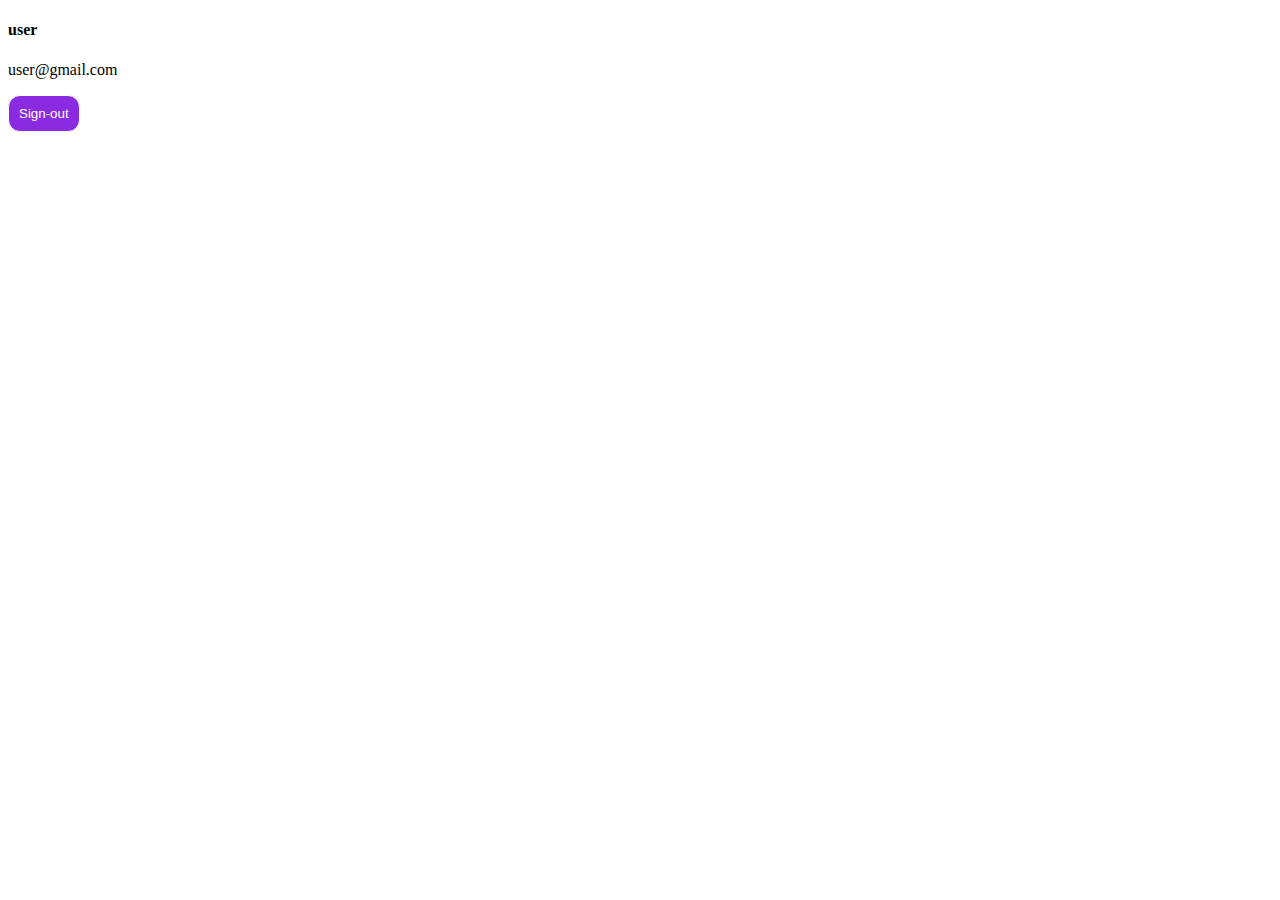
<file: home.html>
<!DOCTYPE html>
<html lang="en">
<head>
    <meta charset="UTF-8">
    <meta name="viewport" content="width=device-width, initial-scale=1.0">
    <title>Home Page</title>
</head>
<body>
    <div id="root" style="width: 100%;height: 700px;position: relative;">
        <h4 id="nameContainer"></h4>
        <p id="emailContainer"></p>
        <button id="logout" style="border: 1px solid white;color: white; background-color: blueviolet;padding: 10px;border-radius: 12px;">Sign-out</button>
    </div>
    
    <script type="text/javascript" src="home.js"></script>
</body>
</html>
</file>
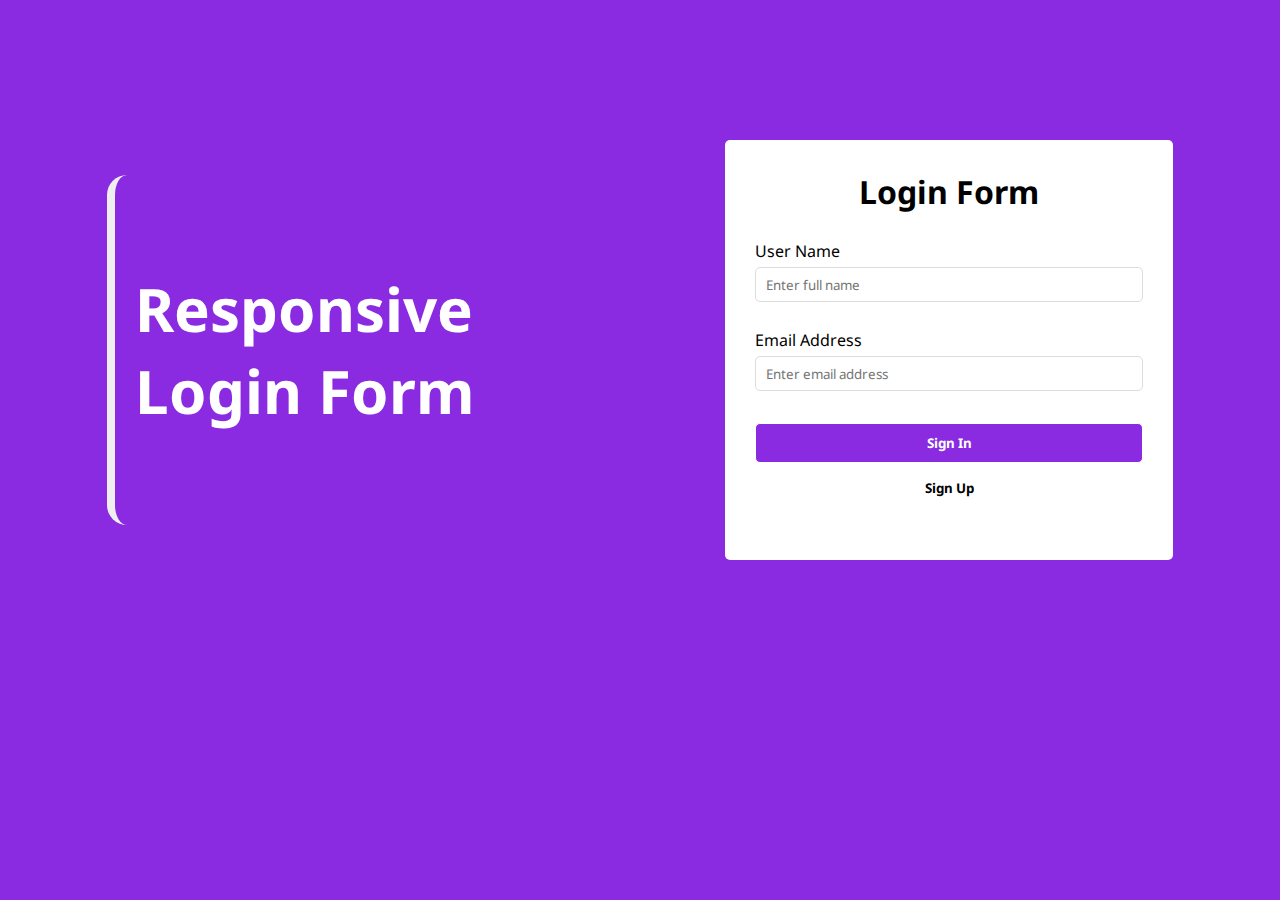
<file: login.html>
<!DOCTYPE html>
<html lang="en">
<head>
    <meta charset="UTF-8">
    <meta name="viewport" content="width=device-width, initial-scale=1.0">
    <link rel="preconnect" href="https://fonts.googleapis.com">
    <link rel="preconnect" href="https://fonts.gstatic.com" crossorigin>
    <link href="https://fonts.googleapis.com/css2?family=Noto+Sans:ital,wght@0,100..900;1,100..900&display=swap" rel="stylesheet">
    <link rel="stylesheet" href="login.css">
    <title>Login Page</title>
</head>
<body>
    <div id="container">
        <div id="left-container">
            <h1>Responsive Login Form</h1>
        </div>
        <div id="form-container">
            <h1 id="form-header">Login Form</h1>
            <form action="">
                <p id="incorrectError">Username or Password is incorrect</p>
                <p id="notFoundError">User doesn't exist. pls sign up and try login</p>
                <div>
                    <div>
                        <label for="fullname">User Name</label>
                    </div>
                    <div>
                        <input type="text" id="fullname" name="fullname" placeholder="Enter full name">
                    </div>
                </div>
                <div>
                    <div>
                        <label for="email">Email Address</label>
                    </div>
                    <div>
                        <input type="text" id="email" name="email" placeholder="Enter email address" oninput="validateEmail(this)">
                        <p id="emailError">not a valid email</p>
                    </div>
                </div>
                <div>
                    <div>
                        <input type="submit" name="login" id="login" value="Sign In" onclick="loginUser()">
                    </div>
                    <div>
                        <input type="button" name="register" id="register" value="Sign Up">
                    </div>
                </div>
            </form>
        </div>
    </div>

    <script type="text/javascript" src="login.js"></script>
</body>
</html>
</file>
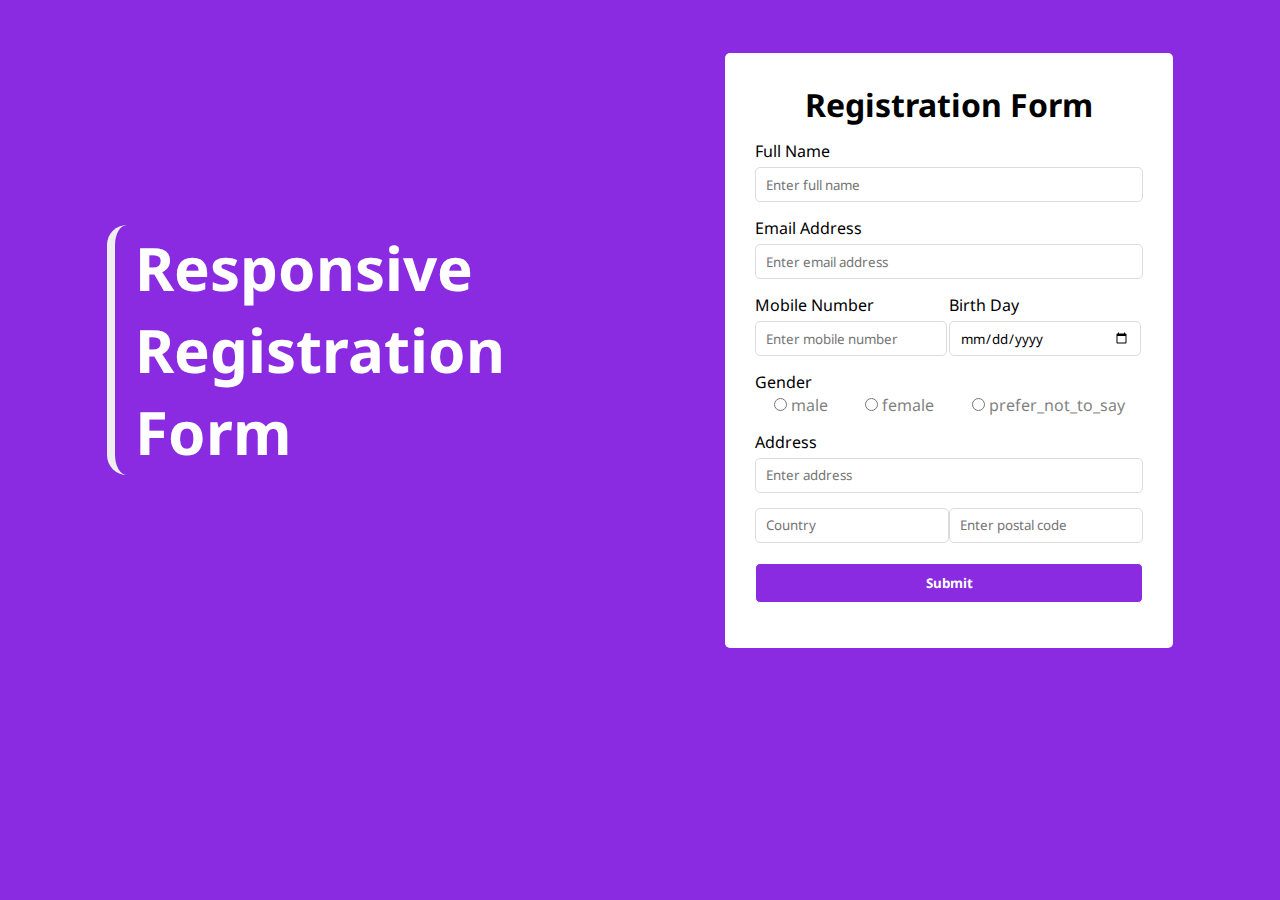
<file: register.html>
<!DOCTYPE html>
<html lang="en">
<head>
    <meta charset="UTF-8">
    <meta name="viewport" content="width=device-width, initial-scale=1.0">
    <link rel="preconnect" href="https://fonts.googleapis.com">
    <link rel="preconnect" href="https://fonts.gstatic.com" crossorigin>
    <link href="https://fonts.googleapis.com/css2?family=Noto+Sans:ital,wght@0,100..900;1,100..900&display=swap" rel="stylesheet">
    <link rel="stylesheet" href="register.css">
    <title>Registration Page</title>
</head>
<body>
    <div id="container">
        <div id="left-container">
            <h1>Responsive Registration Form</h1>
        </div>
        <div id="form-container">
            <h1 id="form-header">Registration Form</h1>
            <form action="">
                <div>
                    <div>
                        <label for="fullname">Full Name</label>
                    </div>
                    <div>
                        <input type="text" id="fullname" name="fullname" placeholder="Enter full name" required>
                    </div>
                </div>
                <div>
                    <div>
                        <label for="email">Email Address</label>
                    </div>
                    <div>
                        <input type="text" id="email" name="email" placeholder="Enter email address" oninput="validateEmail(this)">
                        <p id="emailError">not a valid email</p>
                    </div>
                </div>
                <div id="form-grp-1">
                    <div>
                        <div>
                            <label for="phone">Mobile Number</label>
                        </div>
                        <div>
                            <input type="tel" id="phone" name="phone" pattern="[0-9]{3}-[0-9]{2}-[0-9]{3}" placeholder="Enter mobile number" oninput="validateMobile(this)">
                            <p id="mobileError">not a valid mobile number</p>
                        </div>
                    </div>
                    <div>
                        <div>
                            <label for="birthday">Birth Day</label>
                        </div>
                        <div>
                            <input type="date" id="birthday" name="birthday" placeholder="mm-day-year" oninput="validateDate(this)">
                            <p id="dateError">age should be atleast 10</p>
                        </div>
                    </div>
                </div>
                <div id="form-grp-2">
                    <label for="gender">Gender</label>
                    <div id="gender-grp">
                        <div>
                            <input type="radio" id="male" name="gender" value="male">
                            <label for="male">male</label>
                        </div>
                        <div>
                            <input type="radio" id="female" name="gender" value="female">
                            <label for="female">female</label>
                        </div>
                        <div>
                            <input type="radio" id="prefer_not_to_say" name="gender" value="prefer not to say">
                            <label for="prefer_not_to_say">prefer_not_to_say</label>
                        </div>
                    </div>
                </div>
                <div>
                    <div>
                        <label for="address">Address</label>
                    </div>
                    <div>
                        <input type="text" id="address" name="address" placeholder="Enter address" required>
                    </div>
                    <div id="address-grp">
                        <div>
                            <input type="text" name="country" id="country" placeholder="Country" required>
                        </div>
                        <div>
                            <input type="text" name="postal_code" id="postal_code" placeholder="Enter postal code" oninput="validatePostalCode(this)">
                            <p id="postalError">not a valid postal code</p>
                        </div>
                    </div>
                </div>
                <div>
                    <input type="submit" name="submit" id="submit" value="Submit" onclick="saveRegistrationData()">
                </div>
            </form>
        </div>
    </div>
    
    <script type="text/javascript" src="register.js"></script>
</body>
</html>
</file>
<file: login.css>
* {
    margin: 0;
    padding: 0;
    box-sizing: border-box;
    font-family: "Noto Sans", sans-serif;
    font-optical-sizing: auto;
    font-style: normal;
    font-variation-settings: "wdth" 100;
}

body {
    background-color: blueviolet;
}

#container {
    width: 100%;
    height: 700px;
    display: flex;
    justify-content: space-evenly;
    align-items: center;
}

#left-container {
    display: flex;
    justify-content: center;
    align-items: center;
    color: white;
    font-size: 30px;
    border-left: 8px solid rgb(239, 239, 239);
    border-radius: 20px;
    width: 40%;
    height: 50%;
    padding-left: 20px;
}

#form-container {
    width: 35%;
    height: 60%;
    padding: 30px;
    display: flex;
    flex-direction: column;
    justify-content: space-evenly;
    align-items: flex-start;
    background-color: white;
    border-radius: 5px;
}

#form-container #form-header {
    width: 100%;
    text-align: center;
}

form {
    width: 100%;
    height: 100%;
    display: flex;
    flex-direction: column;
    justify-content: space-evenly;
}

#form-grp-1 {
    width: 100%;
    display: flex;
    justify-content: space-between;
}

#form-grp-1 div {
    width: 90%;
}

#form-grp-1 input {
    width: 110%;
}

#form-grp-2 {
    width: 100%;
    display: flex;
    flex-direction: column;
}

#gender-grp {
    width: 100%;
    display: flex;
    justify-content: space-around;
}

#address-grp {
    margin-top: 10px;
    width: 100%;
    display: flex;
    justify-content: space-between;
}

#login {
    background-color: blueviolet;
    color: white;
    font-weight: bold;
    padding: 10px;
    width: 100%;
    border: 1px solid white;
    border-radius: 5px;
}

#register {
    background-color: white;
    color: black;
    font-weight: bold;
    padding: 10px;
    width: 100%;
    border: 1px solid white;
    border-radius: 5px;
}

#register:hover {
    color: white;
    background-color: red;
}

input:not([type="submit"]):not([type="radio"]) {
    width: 100%;
    height: 35px;
    padding: 10px;
    border-radius: 5px;
    border: 1px solid gainsboro;
}

input {
    margin-top: 5px;
}

input[type="submit"]:hover {
    cursor: pointer;
}

input[type="button"]:hover {
    cursor: pointer;
}

#gender-grp label {
    opacity: 0.5;
}

#gender-grp input {
    accent-color: blueviolet;
}

p {
    color: red;
    font-size: 10px;
    display: none;
}

p#incorrectError, p#notFoundError {
    text-align: center;
    font-size: 13px;
}

@media only screen and (max-width: 1000px) {
    #form-container h1 {
        font-size: 25px;
    }
}

@media only screen and (max-width: 890px) {
    #container {
        flex-direction: column;
    }

    #left-container {
        width: 100%;
        border-left: 0;
    }

    #left-container {
        height: 5px;
    }

    #left-container h1 {
        font-size: 27px;
    }

    #form-container {
        width: 70%;
    }
}

@media only screen and (max-width: 600px) {
    #left-container {
        height: 5px;
    }

    #left-container h1 {
        font-size: 25px;
    }

    form > div {
        margin-top: 10px;
    }

    #form-container {
        margin-top: 10px;
        height: 60%;
    }
}
</file>
<file: register.css>
* {
    margin: 0;
    padding: 0;
    box-sizing: border-box;
    font-family: "Noto Sans", sans-serif;
    font-optical-sizing: auto;
    font-style: normal;
    font-variation-settings: "wdth" 100;
}

body {
    background-color: blueviolet;
}

#container {
    width: 100%;
    height: 700px;
    display: flex;
    justify-content: space-evenly;
    align-items: center;
}

#left-container {
    display: flex;
    justify-content: center;
    align-items: center;
    color: white;
    font-size: 30px;
    border-left: 8px solid rgb(239, 239, 239);
    border-radius: 20px;
    width: 40%;
    height: 250px;
    padding-left: 20px;
}

#form-container {
    width: 35%;
    height: 85%;
    padding: 30px;
    display: flex;
    flex-direction: column;
    justify-content: space-evenly;
    align-items: flex-start;
    background-color: white;
    border-radius: 5px;
}

#form-container #form-header {
    width: 100%;
    text-align: center;
}

form {
    width: 100%;
    height: 100%;
    display: flex;
    flex-direction: column;
    justify-content: space-evenly;
}

#form-grp-1 {
    width: 100%;
    display: flex;
    justify-content: space-between;
}

#form-grp-1 div {
    width: 90%;
}

#form-grp-1 input {
    width: 110%;
}

#form-grp-2 {
    width: 100%;
    display: flex;
    flex-direction: column;
}

#gender-grp {
    width: 100%;
    display: flex;
    justify-content: space-around;
}

#address-grp {
    margin-top: 10px;
    width: 100%;
    display: flex;
    justify-content: space-between;
}

#submit {
    background-color: blueviolet;
    color: white;
    font-weight: bold;
    padding: 10px;
    width: 100%;
    border: 1px solid white;
    border-radius: 5px;
}

input:not([type="submit"]):not([type="radio"]) {
    width: 100%;
    height: 35px;
    padding: 10px;
    border-radius: 5px;
    border: 1px solid gainsboro;
}

input {
    margin-top: 5px;
}

input[type="submit"]:hover {
    cursor: pointer;
}

#gender-grp label {
    opacity: 0.5;
}

#gender-grp input {
    accent-color: blueviolet;
}

p {
    color: red;
    font-size: 10px;
    display: none;
}

@media only screen and (max-width: 1000px) {
    #form-container h1 {
        font-size: 25px;
    }

    form {
        margin-top: 20px;
    }

    #form-grp-1 {
        display: block;
        width: 100%;
    }

    #form-grp-1 div {
        width: 95%;
    }

    #gender-grp {
        display: block;
        width: 100%;
    }
}

@media only screen and (max-width: 890px) {
    #container {
        flex-direction: column;
    }

    #left-container {
        width: 100%;
        height: 20%;
        border-left: 0;
    }

    #left-container h1 {
        font-size: 27px;
    }

    #form-container {
        width: 70%;
    }

    #form-grp-1 {
        width: 100%;
        display: flex;
        justify-content: space-between;
    }
    
    #form-grp-1 div {
        width: 90%;
    }

    #gender-grp {
        width: 75%;
        display: flex;
        justify-content: space-around;
    }
}

@media only screen and (max-width: 600px) {
    form {
        margin-top: 20px;
    }

    #left-container h1 {
        font-size: 25px;
    }

    #form-grp-1 {
        display: block;
        width: 100%;
    }

    #form-grp-1 div {
        width: 95%;
    }

    #gender-grp {
        display: block;
        width: 100%;
    }

    form > div {
        margin-top: 10px;
    }

    #form-container {
        margin-top: 10px;
        height: 100%;
    }
}
</file>
